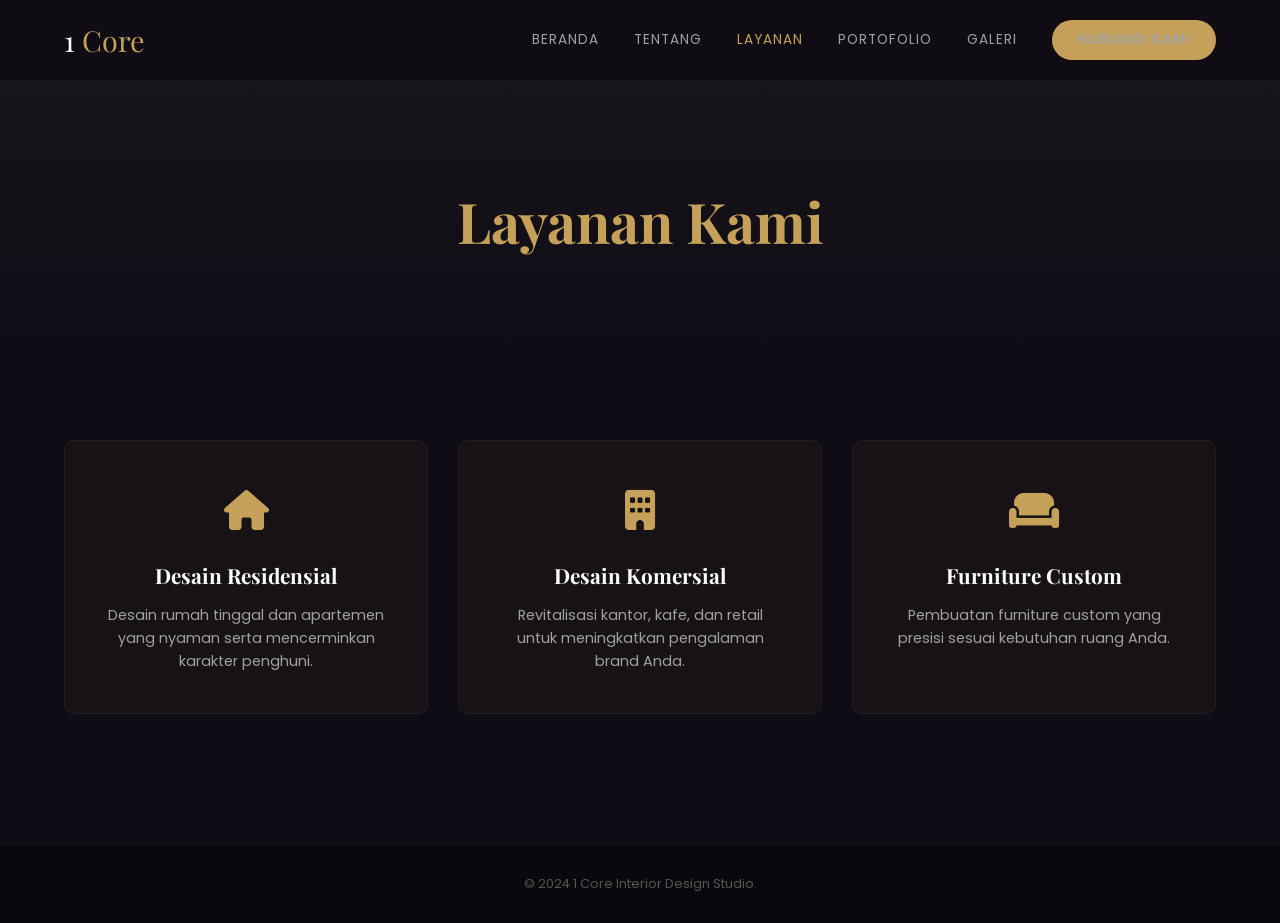
<file: services.html>
<!DOCTYPE html>
<html lang="id">
<head>
    <meta charset="UTF-8">
    <meta name="viewport" content="width=device-width, initial-scale=1.0">
    <title>Layanan - 1 Core</title>
    <link href="https://fonts.googleapis.com/css2?family=Playfair+Display:wght@400;700&family=Poppins:wght@300;400;600&display=swap" rel="stylesheet">
    <link rel="stylesheet" href="https://cdnjs.cloudflare.com/ajax/libs/font-awesome/6.4.0/css/all.min.css">
    
    <style>
        /* STANDARD STYLE */
        :root { --gold: #c5a059; --dark: #0f0c15; --card: #161216; --gray: #a0a0a0; --white: #ffffff; }
        * { margin: 0; padding: 0; box-sizing: border-box; scroll-behavior: smooth; }
        body { font-family: 'Poppins', sans-serif; background: var(--dark); color: var(--white); }

        /* HEADER */
        header { position: fixed; top: 0; width: 100%; z-index: 100; padding: 20px 5%; display: flex; justify-content: space-between; align-items: center; background: rgba(15, 12, 21, 0.95); backdrop-filter: blur(10px); border-bottom: 1px solid rgba(255,255,255,0.05); }
        
        .logo { font-family: 'Playfair Display'; font-size: 1.8rem; color: var(--white); text-decoration: none; } 
        .logo span { color: var(--gold); }

        /* NAV DESKTOP */
        .nav-links { display: flex; gap: 35px; align-items: center; }
        .nav-links a { color: var(--gray); font-size: 0.85rem; text-transform: uppercase; letter-spacing: 1px; transition: 0.3s; text-decoration: none; }
        .nav-links a:hover, .nav-links a.active { color: var(--gold); }
        .btn-nav { padding: 10px 25px; background: var(--gold); color: #000; border-radius: 30px; font-weight: 600; }

        /* NAV MOBILE (HAMBURGER) */
        .hamburger { display: none; font-size: 1.5rem; color: var(--white); cursor: pointer; z-index: 150; }
        .mobile-menu { display: none; position: fixed; top: 0; right: -100%; width: 280px; height: 100vh; background: #0a080c; flex-direction: column; padding: 80px 30px 30px; gap: 25px; transition: 0.4s ease; z-index: 140; border-left: 1px solid rgba(255,255,255,0.1); }
        .mobile-menu a { color: var(--white); text-decoration: none; font-size: 1.1rem; border-bottom: 1px solid rgba(255,255,255,0.05); padding-bottom: 15px; }
        .mobile-menu a.active { color: var(--gold); }
        .mobile-menu.open { right: 0; }
        .overlay-bg { display: none; position: fixed; top: 0; left: 0; width: 100%; height: 100%; background: rgba(0,0,0,0.8); z-index: 130; }

        /* PAGE HERO */
        .page-hero { height: 40vh; display: flex; align-items: center; justify-content: center; text-align: center; padding-top: 80px; background: linear-gradient(to bottom, #1a161d, var(--dark)); }
        .page-hero h1 { font-family: 'Playfair Display'; font-size: 3.5rem; color: var(--gold); opacity: 0; animation: fadeInUp 1s ease forwards; }

        /* SERVICES GRID */
        .services-section { padding: 80px 5%; }
        .services-grid { display: grid; grid-template-columns: repeat(auto-fit, minmax(280px, 1fr)); gap: 30px; max-width: 1200px; margin: 0 auto; }
        .service-card { background: var(--card); padding: 40px; border-radius: 10px; border: 1px solid rgba(255,255,255,0.05); text-align: center; transition: 0.4s; opacity: 0; transform: translateY(30px); animation: fadeInUp 1s ease forwards; }
        .service-card:nth-child(2) { animation-delay: 0.2s; }
        .service-card:nth-child(3) { animation-delay: 0.4s; }
        .service-card:hover { transform: translateY(-10px); border-color: var(--gold); box-shadow: 0 10px 30px rgba(0,0,0,0.5); }
        .service-icon { font-size: 2.5rem; color: var(--gold); margin-bottom: 20px; }
        .service-card h3 { font-family: 'Playfair Display'; font-size: 1.3rem; margin-bottom: 15px; }
        .service-card p { font-size: 0.9rem; color: var(--gray); line-height: 1.6; }

        /* FOOTER & ANIM */
        footer { background: #0a080c; padding: 30px 5%; text-align: center; margin-top: 50px; border-top: 1px solid rgba(255,255,255,0.05); }
        footer p { color: #555; font-size: 0.8rem; }
        @keyframes fadeInUp { from { opacity: 0; transform: translateY(30px); } to { opacity: 1; transform: translateY(0); } }

        /* --- RESPONSIVE MOBILE --- */
        @media (max-width: 768px) {
            header { padding: 15px 4%; }
            .logo { font-size: 1.5rem; }
            .nav-links { display: none; } /* Sembunyikan menu desktop */
            .hamburger { display: block; } /* Tampilkan hamburger */
            .mobile-menu { display: flex; } /* Aktifkan struktur mobile menu */
            
            .page-hero { height: 35vh; padding-top: 60px; }
            .page-hero h1 { font-size: 2.5rem; }
            
            .services-section { padding: 50px 4%; }
            .service-card { padding: 30px 20px; }
        }
    </style>
</head>
<body>

    <!-- HEADER -->
    <header>
        <a href="index.html" class="logo">1 <span>Core</span></a>
        
        <!-- Nav Desktop -->
        <nav class="nav-links">
            <a href="index.html">Beranda</a>
            <a href="about.html">Tentang</a>
            <a href="services.html" class="active">Layanan</a>
            <a href="portfolio.html">Portofolio</a>
            <a href="gallery.html">Galeri</a>
            <a href="contact.html" class="btn-nav">Hubungi Kami</a>
        </nav>

        <!-- Hamburger Icon -->
        <div class="hamburger" onclick="toggleMenu()">
            <i class="fas fa-bars" id="menuIcon"></i>
        </div>
    </header>

    <!-- Mobile Menu Sidebar -->
    <div class="overlay-bg" id="overlayBg" onclick="toggleMenu()"></div>
    <nav class="mobile-menu" id="mobileMenu">
        <a href="index.html">Beranda</a>
        <a href="about.html">Tentang</a>
        <a href="services.html" class="active">Layanan</a>
        <a href="portfolio.html">Portofolio</a>
        <a href="gallery.html">Galeri</a>
        <a href="contact.html" style="margin-top: 20px; background: var(--gold); color: #000; text-align: center; border-radius: 30px; padding: 15px; border: none;">Hubungi Kami</a>
    </nav>

    <!-- HERO -->
    <section class="page-hero"><h1>Layanan Kami</h1></section>

    <!-- CONTENT -->
    <section class="services-section">
        <div class="services-grid">
            <div class="service-card">
                <div class="service-icon"><i class="fas fa-home"></i></div>
                <h3>Desain Residensial</h3>
                <p>Desain rumah tinggal dan apartemen yang nyaman serta mencerminkan karakter penghuni.</p>
            </div>
            <div class="service-card">
                <div class="service-icon"><i class="fas fa-building"></i></div>
                <h3>Desain Komersial</h3>
                <p>Revitalisasi kantor, kafe, dan retail untuk meningkatkan pengalaman brand Anda.</p>
            </div>
            <div class="service-card">
                <div class="service-icon"><i class="fas fa-couch"></i></div>
                <h3>Furniture Custom</h3>
                <p>Pembuatan furniture custom yang presisi sesuai kebutuhan ruang Anda.</p>
            </div>
        </div>
    </section>

    <footer><p>&copy; 2024 1 Core Interior Design Studio.</p></footer>

    <script>
        function toggleMenu() {
            const menu = document.getElementById('mobileMenu');
            const overlay = document.getElementById('overlayBg');
            const icon = document.getElementById('menuIcon');
            
            menu.classList.toggle('open');
            overlay.style.display = menu.classList.contains('open') ? 'block' : 'none';
            
            if (menu.classList.contains('open')) {
                icon.classList.remove('fa-bars');
                icon.classList.add('fa-times');
            } else {
                icon.classList.remove('fa-times');
                icon.classList.add('fa-bars');
            }
        }
    </script>
</body>
</html>
</file>
